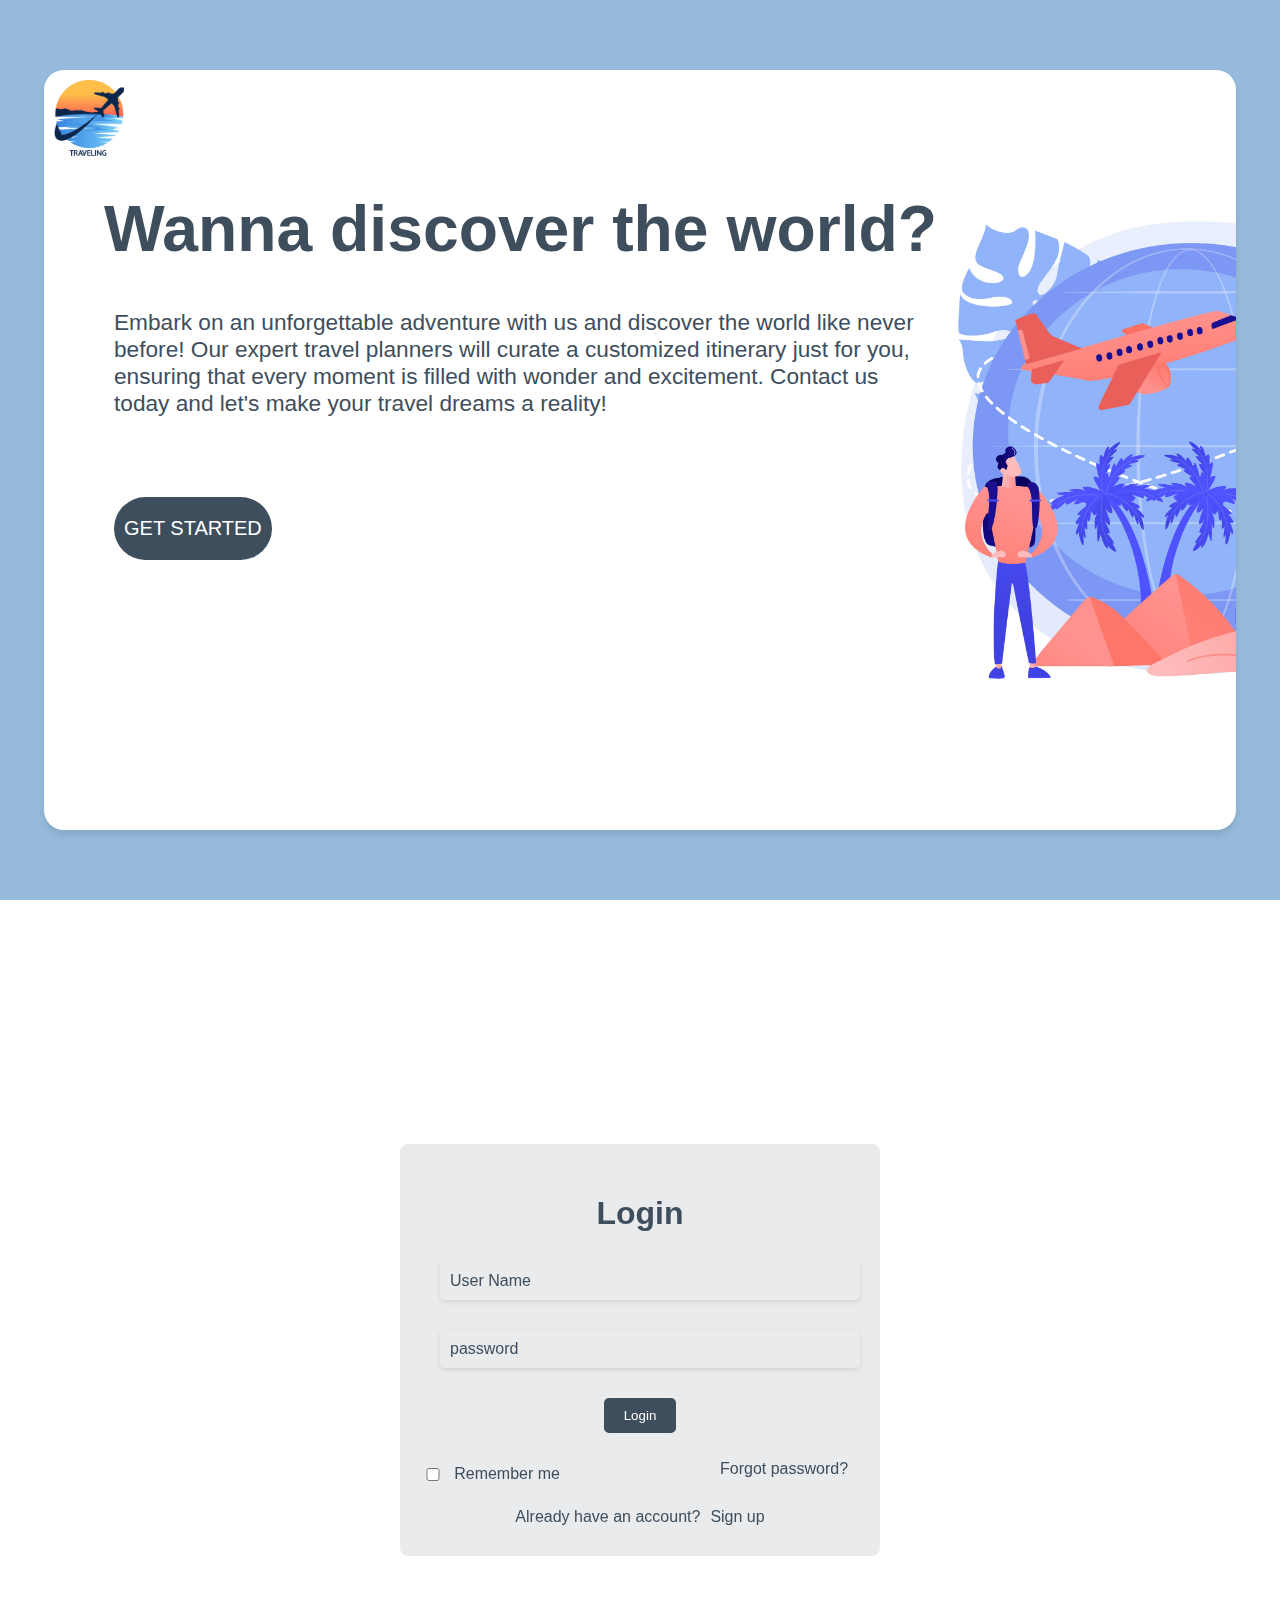
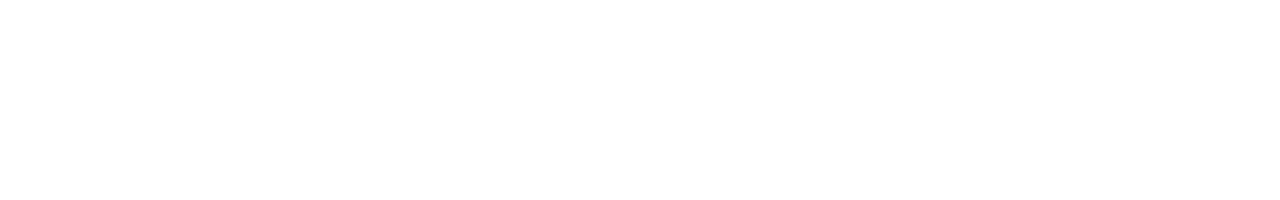
<file: index.html>
<!DOCTYPE html>
<html>
<head>
    <link rel="stylesheet" type="text/css" href="page1.css">
    
</head>
<body>
    <div class="container" style="min-height: 100vh;">
        <div class="container1" >
            <div class="back-rectangle">
                <div class="front-rectangle">
                    <img src="Images/page1/illustration-cover-01-01.jpg" alt="Background Image" class="background-image">
                    <div class="content">
                        <img src="Images/logo/travel-logo.png" alt="Logo" class="logo">
                        <header>
                            
                        </header>
                        <h1 class="text">Wanna discover the world?</h1>
                        <p class="description">Embark on an unforgettable adventure with us and discover the world like never before! Our expert travel planners will curate a customized itinerary just for you, ensuring that every moment is filled with wonder and excitement. Contact us today and let's make your travel dreams a reality!</p>
                        <button id="get-started-button" class="button"><a href="#login" class="start-button">GET STARTED</a></button>
                    </div>
                </div>
            </div>
        </div>

        <div id="login" style="min-height: 100vh;">

            <form action="page2.html">
                <h1 class="log">Login</h1>
                <div class="input">
                    <input type="text" placeholder="User Name" required><br>
                </div>
                <div class="input">
                    <input type="password" placeholder="password" required><br>
                </div>
                <button type="submit" class="log-in" >Login</button>
                <div class="remember">
                    <label><input id="check" type="checkbox" class="check" ></label>
                    <label for="check" class="remember1">Remember me</label>
                </div>
                <a href="#" class="forget" >Forgot password?</a>
                <div class="account">
                    Already have an account? <a href="">Sign up</a>
                </div>
            </form>
            
        </div>
    </div>
</body>
</html>
</file>
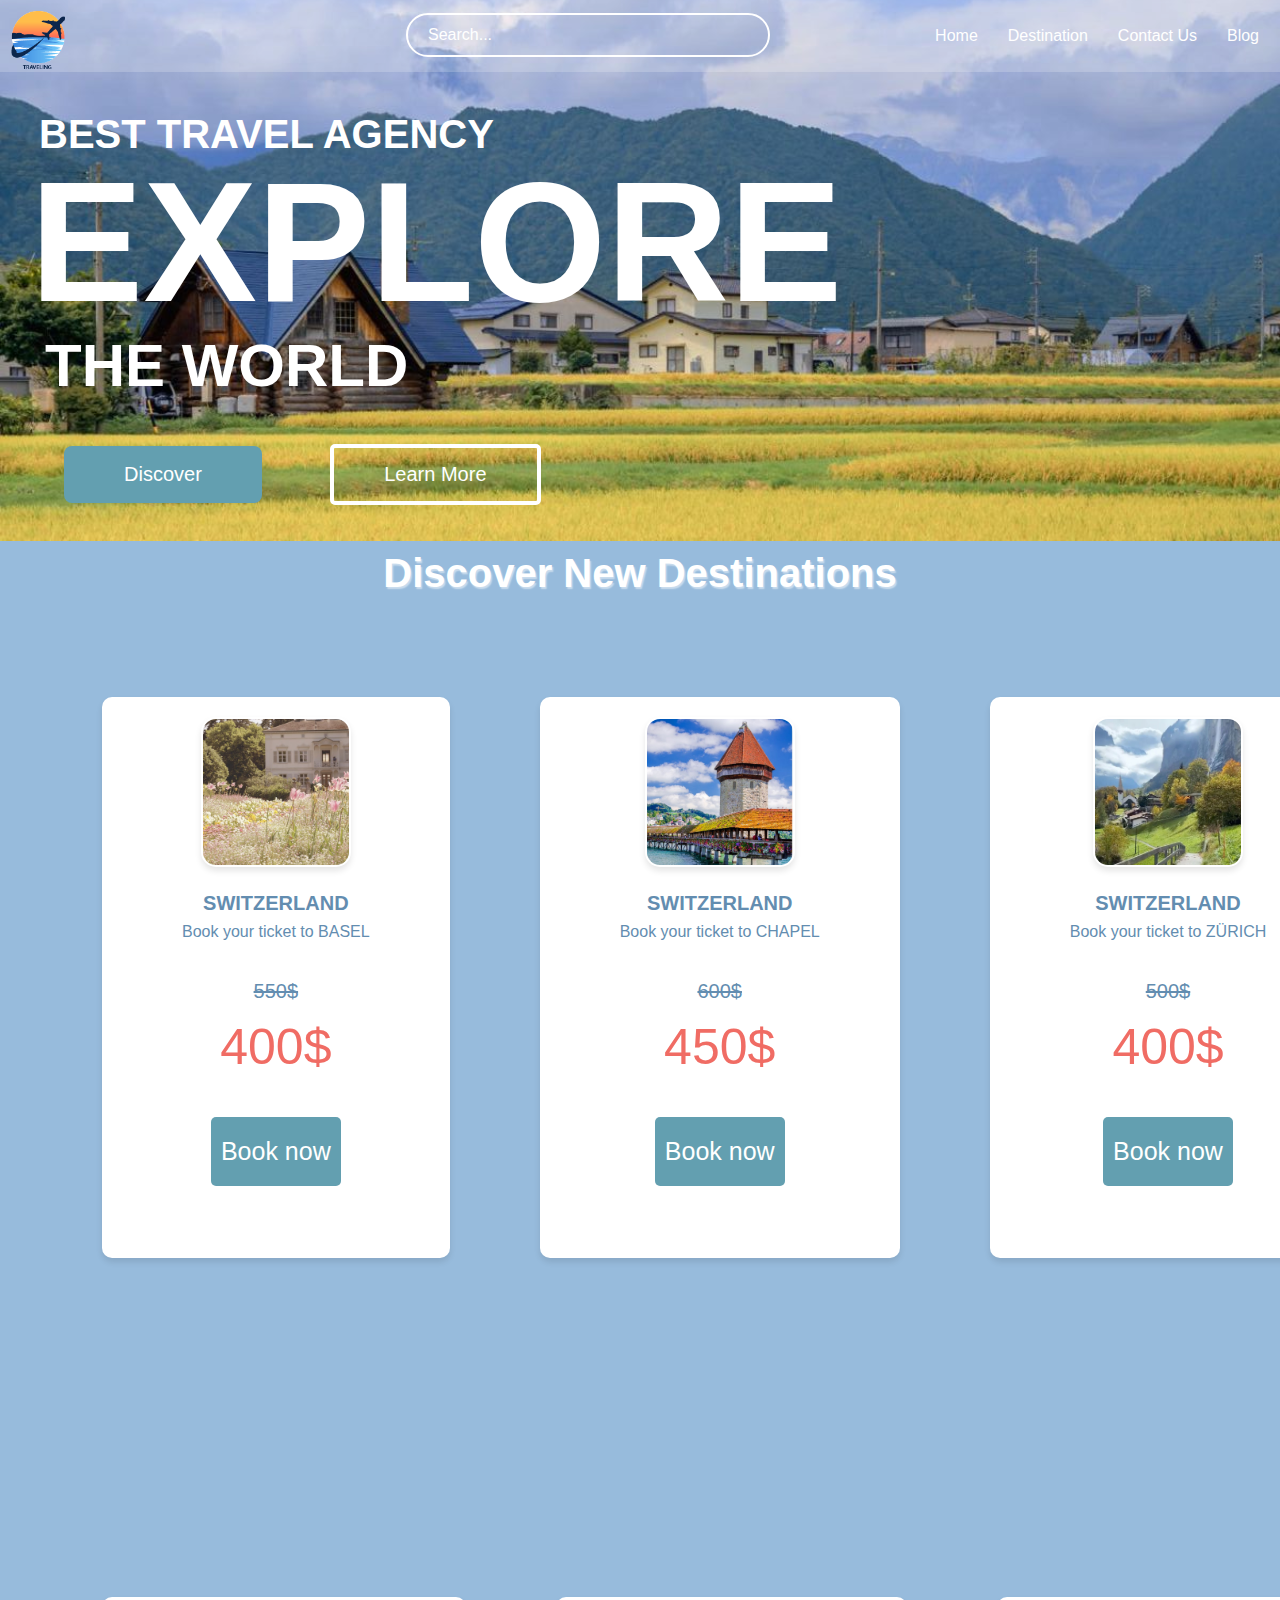
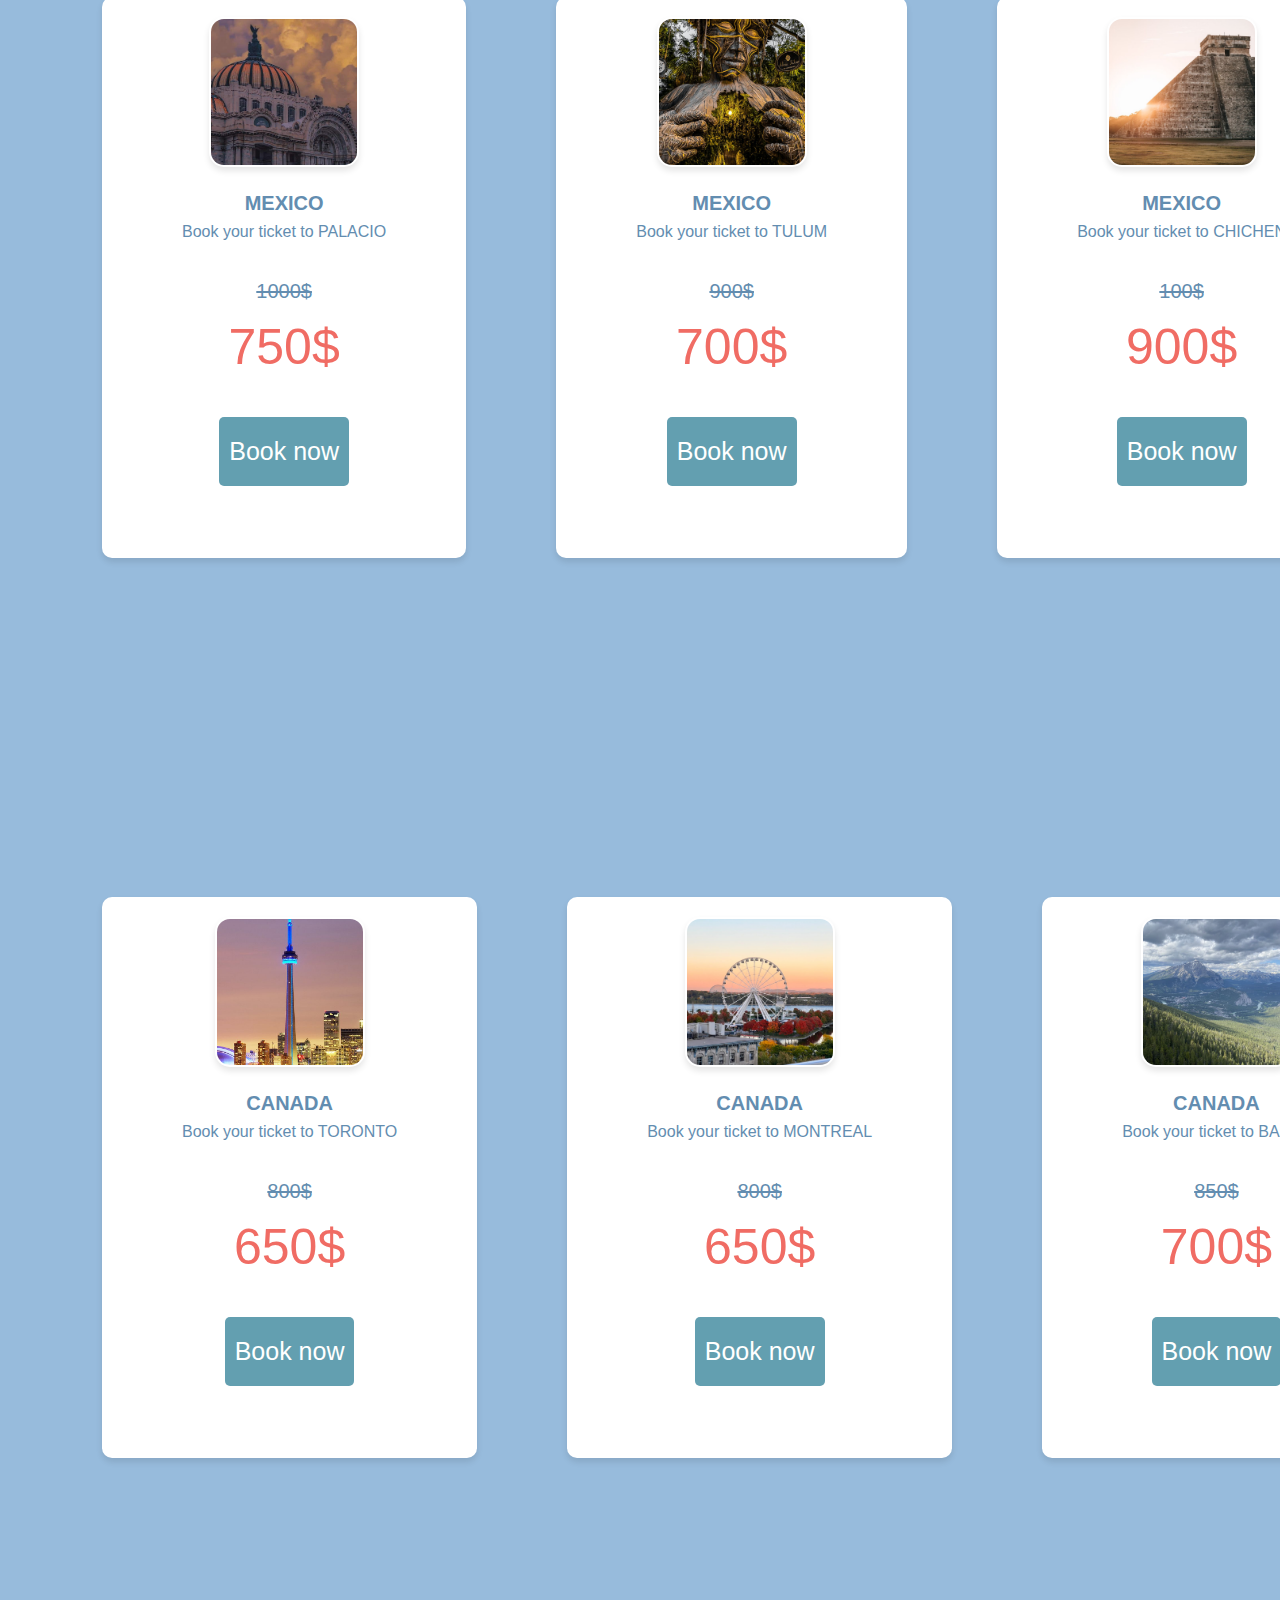
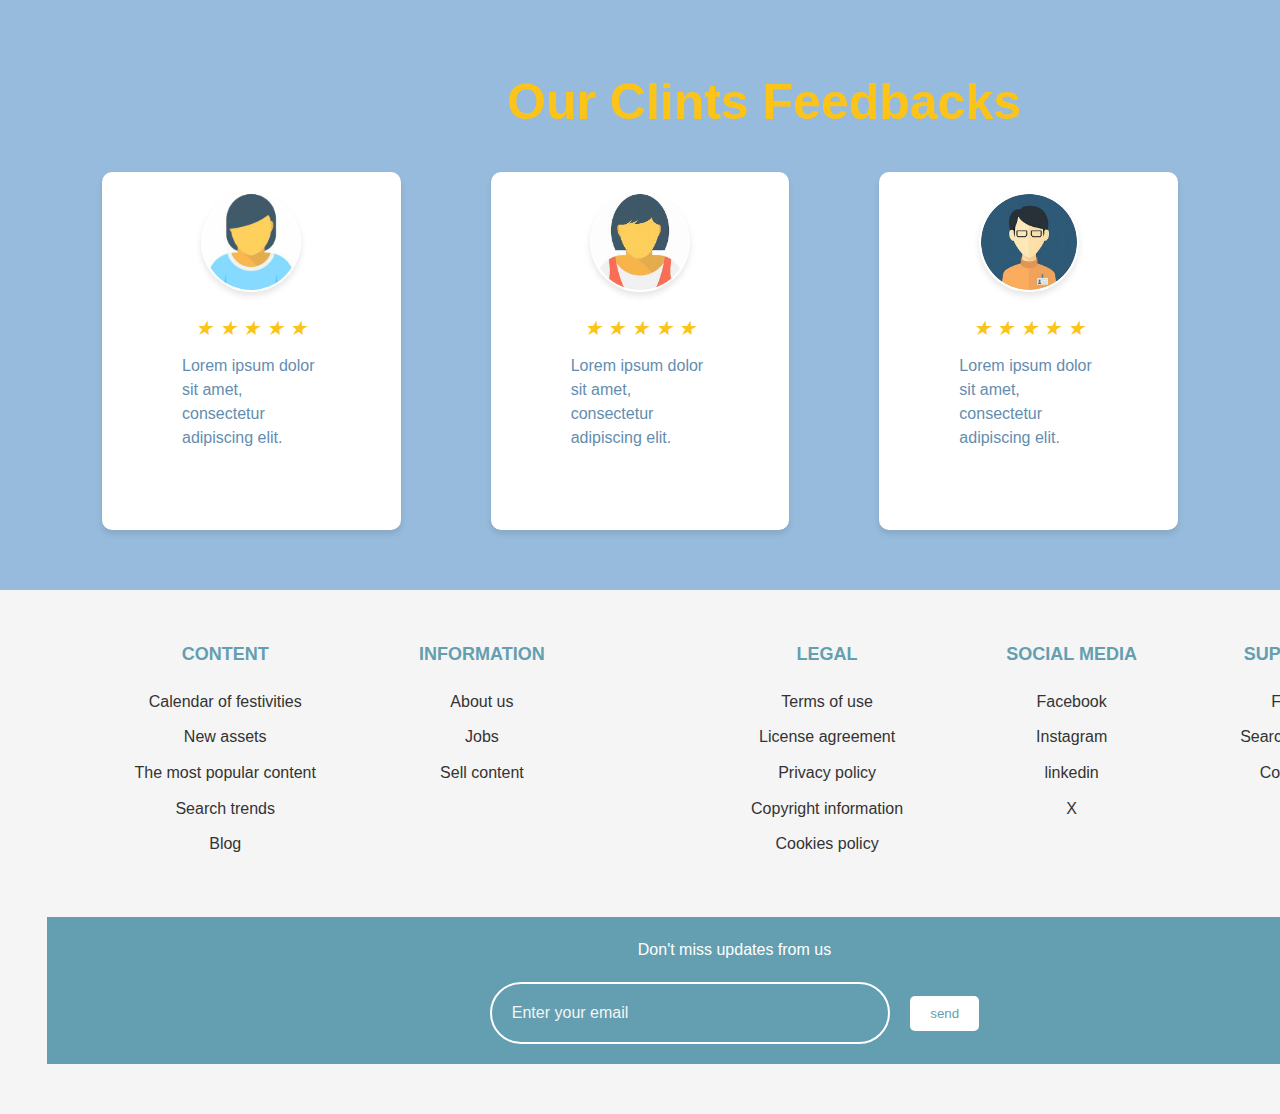
<file: page2.html>
<!DOCTYPE html>
<html>
<head>
 <link rel="stylesheet" type="text/css" href="page2.css">
 <title>Best Travel Agency</title>
</head>
<body> 
    <div class="page1" style="min-height: 100vh;">

        <header>
         <nav>
            <div class="logo">
                <img src="Images/logo/travel-logo.png" alt="Logo" width="200">
              </div>
          <ul>
           <li><a href="index.html">Home</a></li>
           <li><a href="">Destination</a></li>
           <li><a href="">Contact Us</a></li>
           <li><a href="">Blog</a></li>
          </ul>
          
          <div class="search-box">
           <input type="text" placeholder="Search...">
          </div>
         </nav>

         <div class="header-image">
          <img class="image" src="Images/page2/travel.jpg" alt="Travel Image">
          <h2 class="discover">Discover New Destinations</h2>
        </div>
        <div class="header-content" >
            <h3 class="best">BEST TRAVEL AGENCY</h3>
            <h1 class="explore">EXPLORE
            <h2 class="the">THE WORLD</h2>
        </div>
        
        <button class="discover-btn"><a href="page3.html" class="link-button">Discover</a></button>
        <button class="more">Learn More</button>

        </header>
        <main>
         <section class="page2" style="min-height: 100vh;">
          <div class="card-container">
            <div class="card">
                <img src="Images/page2/Basel.jpg" alt="First Week Travel Packages" class="icon-image">
                <p class="card-text1">switzerland</p>
                <p class="card-text">Book your ticket to BASEL</p>
                <del class="price">550$</del>
                <p class="new-price">400$</p>
                <button class="sub" type="submit">Book now</button>


            </div>
            <div class="card">
                <img src="Images/page2/Chapel Bridge and Water Tower.jpg" alt="Many Packages for Many Places" class="icon-image">
                <p class="card-text1">switzerland</p>
                <p class="card-text">Book your ticket to CHAPEL</p>
                <del class="price">600$</del>
                <p class="new-price">450$</p>
                <button class="sub" type="submit">Book now</button>

            </div>
            <div class="card">
                <img src="Images/page2/Zurich Switzerland Aesthetic Girl.jpg" class="icon-image">
                <p class="card-text1">switzerland</p>
                <p class="card-text">Book your ticket to ZÜRICH </p>
                <del class="price">500$</del>
                <p class="new-price">400$</p>
                <button class="sub" type="submit">Book now</button>

            </div>
        </div>
         </section>
         <section class="page3" style="min-height: 100vh;">
          <div class="card-container">
            <div class="card">
                <img src="Images/page2/Palacio.jpg" alt="First Week Travel Packages" class="icon-image">
                <p class="card-text1">MEXICO</p>
                <p class="card-text">Book your ticket to PALACIO</p>
                <del class="price">1000$</del>
                <p class="new-price">750$</p>
                <button class="sub" type="submit">Book now</button>

            </div>
            <div class="card">
                <img src="Images/page2/Tulum, Mexico_ A Ultimate Travel Guide.jpg" alt="Many Packages for Many Places" class="icon-image">
                <p class="card-text1">MEXICO</p>
                <p class="card-text">Book your ticket to TULUM</p>
                <del class="price">900$</del>
                <p class="new-price">700$</p>
                <button class="sub" type="submit">Book now</button>

            </div>
            <div class="card">
                <img src="Images/page2/Chichén Itzá_ Our Sunrise Tour to a World Wonder - Sommertage.jpg" class="icon-image">
                <p class="card-text1">MEXICO</p>
                <p class="card-text">Book your ticket to CHICHEN</p>
                <del class="price">100$</del>
                <p class="new-price">900$</p>
                <button class="sub" type="submit">Book now</button>

            </div>
        </div>
         </section>
         <section class="page4" style="min-height: 100vh;">
          <div class="card-container">
            <div class="card">
                <img src="Images/page2/CN Tower - Toronto.jpg" alt="First Week Travel Packages" class="icon-image">
                <p class="card-text1">CANADA</p>
                <p class="card-text">Book your ticket to TORONTO</p>
                <del class="price">800$</del>
                <p class="new-price">650$</p>
                <button class="sub" type="submit">Book now</button>

            </div>
            <div class="card">
                <img src="Images/page2/MONTREAL.jpg" alt="Many Packages for Many Places" class="icon-image">
                <p class="card-text1">CANADA</p>
                <p class="card-text">Book your ticket to MONTREAL</p>
                <del class="price">800$</del>
                <p class="new-price">650$</p>
                <button class="sub" type="submit">Book now</button>

            </div>
            <div class="card">
                <img src="Images/page2/banff.jpg" class="icon-image">
                <p class="card-text1">CANADA</p>
                <p class="card-text">Book your ticket to BANFF</p>
                <del class="price">850$</del>
                <p class="new-price">700$</p>
                <button class="sub" type="submit">Book now</button>

            </div>
        </div>
         </section>
<section>


    <h1 class="feed">Our Clints Feedbacks</h1>
         <div class="feedback-section">
            <div class="clint-cards">
              <img src="/Images/page2/icon1.jpg" alt="Client 1" class="client-photo">
              <div class="stars">
                <i class="fas fa-star">★</i>
                <i class="fas fa-star">★</i>
                <i class="fas fa-star">★</i>
                <i class="fas fa-star">★</i>
                <i class="fas fa-star">★</i>
              </div>
              <p class="feedback">Lorem ipsum dolor sit amet, consectetur adipiscing elit.</p>
            </div>
            <div class="clint-cards">
              <img src="/Images/page2/icon2.jpg" alt="Client 2" class="client-photo">
              <div class="stars">
                <i class="fas fa-star">★</i>
                <i class="fas fa-star">★</i>
                <i class="fas fa-star">★</i>
                <i class="fas fa-star">★</i>
                <i class="fas fa-star">★</i>
              </div>
              <p class="feedback">Lorem ipsum dolor sit amet, consectetur adipiscing elit.</p>
            </div>
            <div class="clint-cards">
              <img src="/Images/page2/icon3.jpg" alt="Client 3" class="client-photo">
              <div class="stars">
                <i class="fas fa-star">★</i>
                <i class="fas fa-star">★</i>
                <i class="fas fa-star">★</i>
                <i class="fas fa-star">★</i>
                <i class="fas fa-star">★</i>
              </div>
              <p class="feedback">Lorem ipsum dolor sit amet, consectetur adipiscing elit.</p>
            </div>
          </div>

</section>
         <div class="footer">
          <div class="footer-content">
              <div class="footer-section">
                  <h3>CONTENT</h3>
                  <ul>
                      <li><a href="">Calendar of festivities</a></li>
                      <li><a href="">New assets</a></li>
                      <li><a href="">The most popular content</a></li>
                      <li><a href="">Search trends</a></li>
                      <li><a href="">Blog</a></li>
                  </ul>
              </div>
              <div class="footer-section">
                  <h3>INFORMATION</h3>
                  <ul>
                      <li><a href="">About us</a></li>
                      <li><a href="">Jobs</a></li>
                      <li><a href="">Sell content</a></li>
                  </ul>
              </div>
              <div>
                
              </div>
              <div class="footer-section">
                  <h3>LEGAL</h3>
                  <ul>
                      <li><a href="">Terms of use</a></li>
                      <li><a href="">License agreement</a></li>
                      <li><a href="">Privacy policy</a></li>
                      <li><a href="">Copyright information</a></li>
                      <li><a href="">Cookies policy</a></li>
                  </ul>
              </div>
              <div class="footer-section">
                  <h3>SOCIAL MEDIA</h3>
                  <ul>
                      <li><a href="">Facebook</a></li>
                      <li><a href="">Instagram</a></li>
                      <li><a href="">linkedin</a></li>
                      <li><a href="">X</a></li>
                  </ul>
              </div>
              <div class="footer-section">
                  <h3>SUPPORT</h3>
                  <ul>
                      <li><a href="">FAQ</a></li>
                      <li><a href="">Search guide</a></li>
                      <li><a href="">Contact</a></li>
                  </ul>
              </div>
          </div>
          <div class="footer-bottom">
              <p>Don't miss updates from us</p>
              <form>
                  <input class="email" type="email" placeholder="Enter your email">
                  <button class="sub1" type="submit">send</button>
              </form>
          </div>
      </div>
        </main>
    </div>
</body>
</html>
</file>
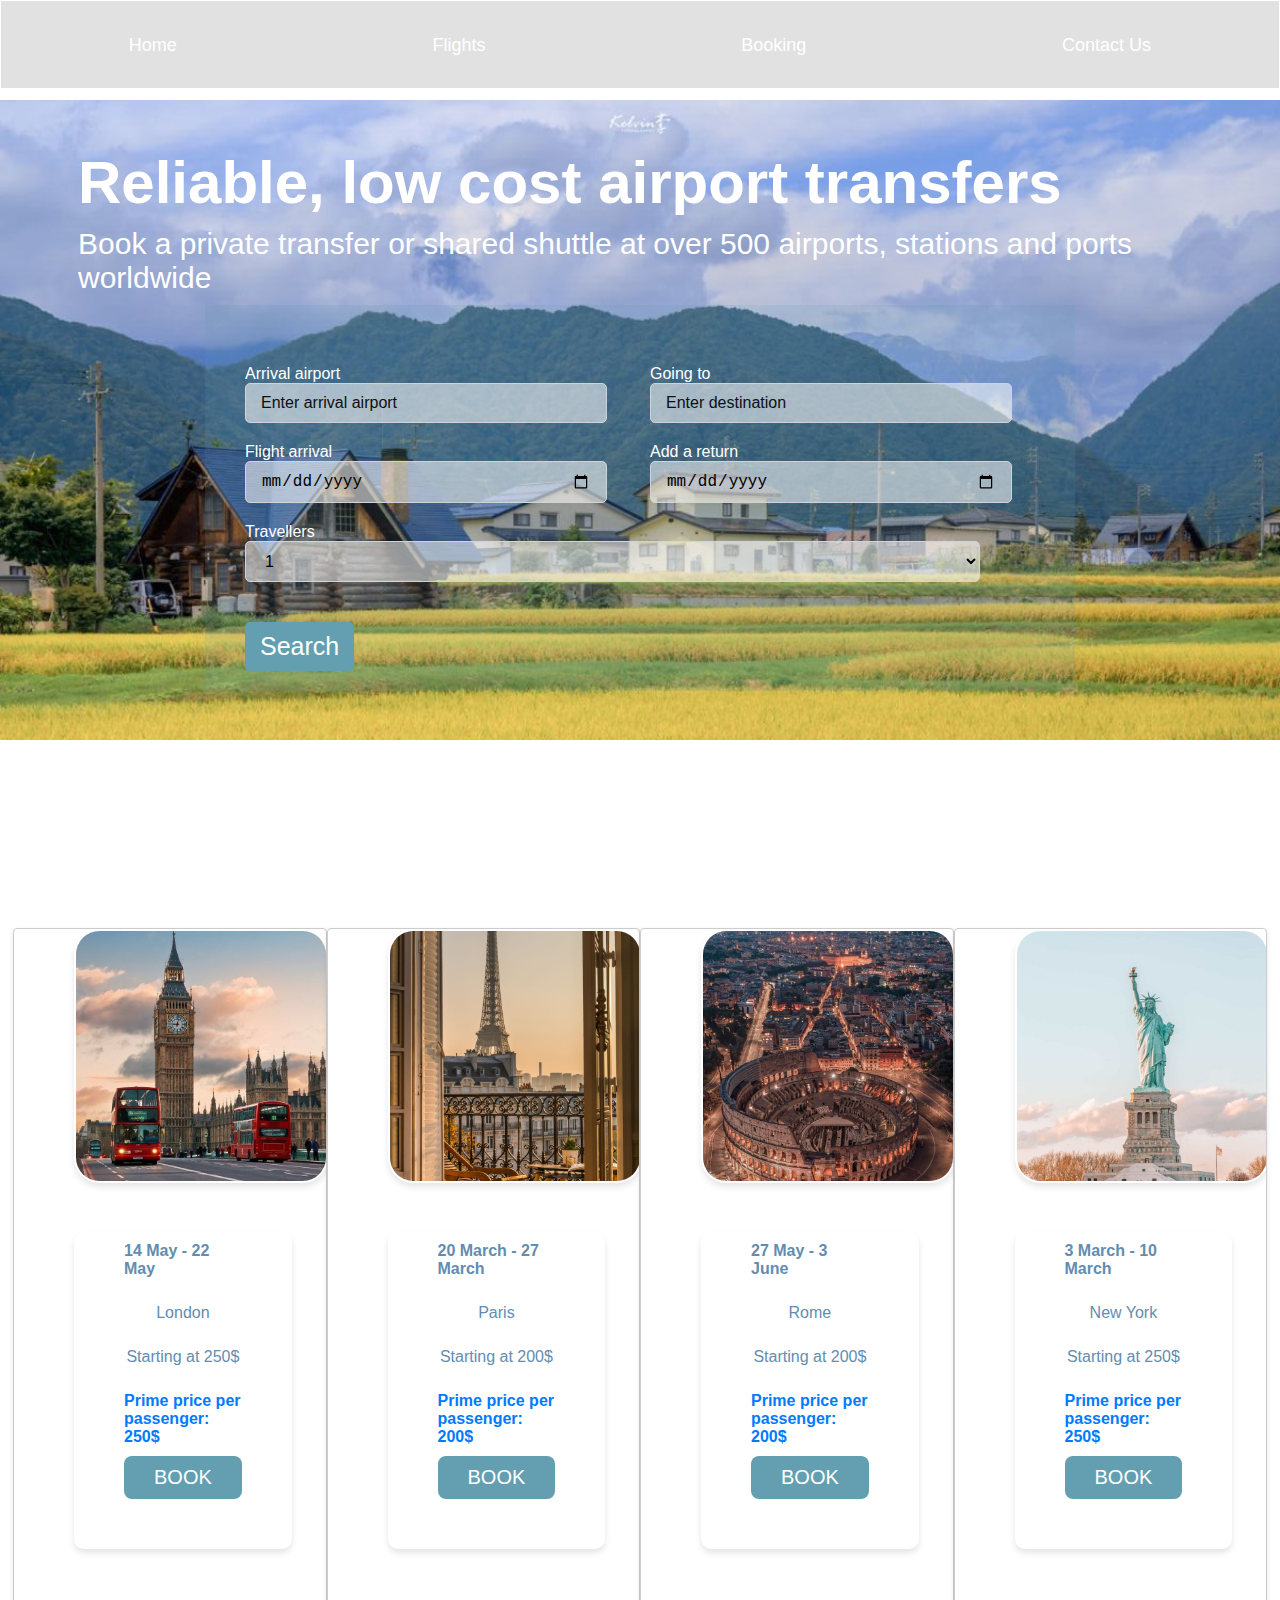
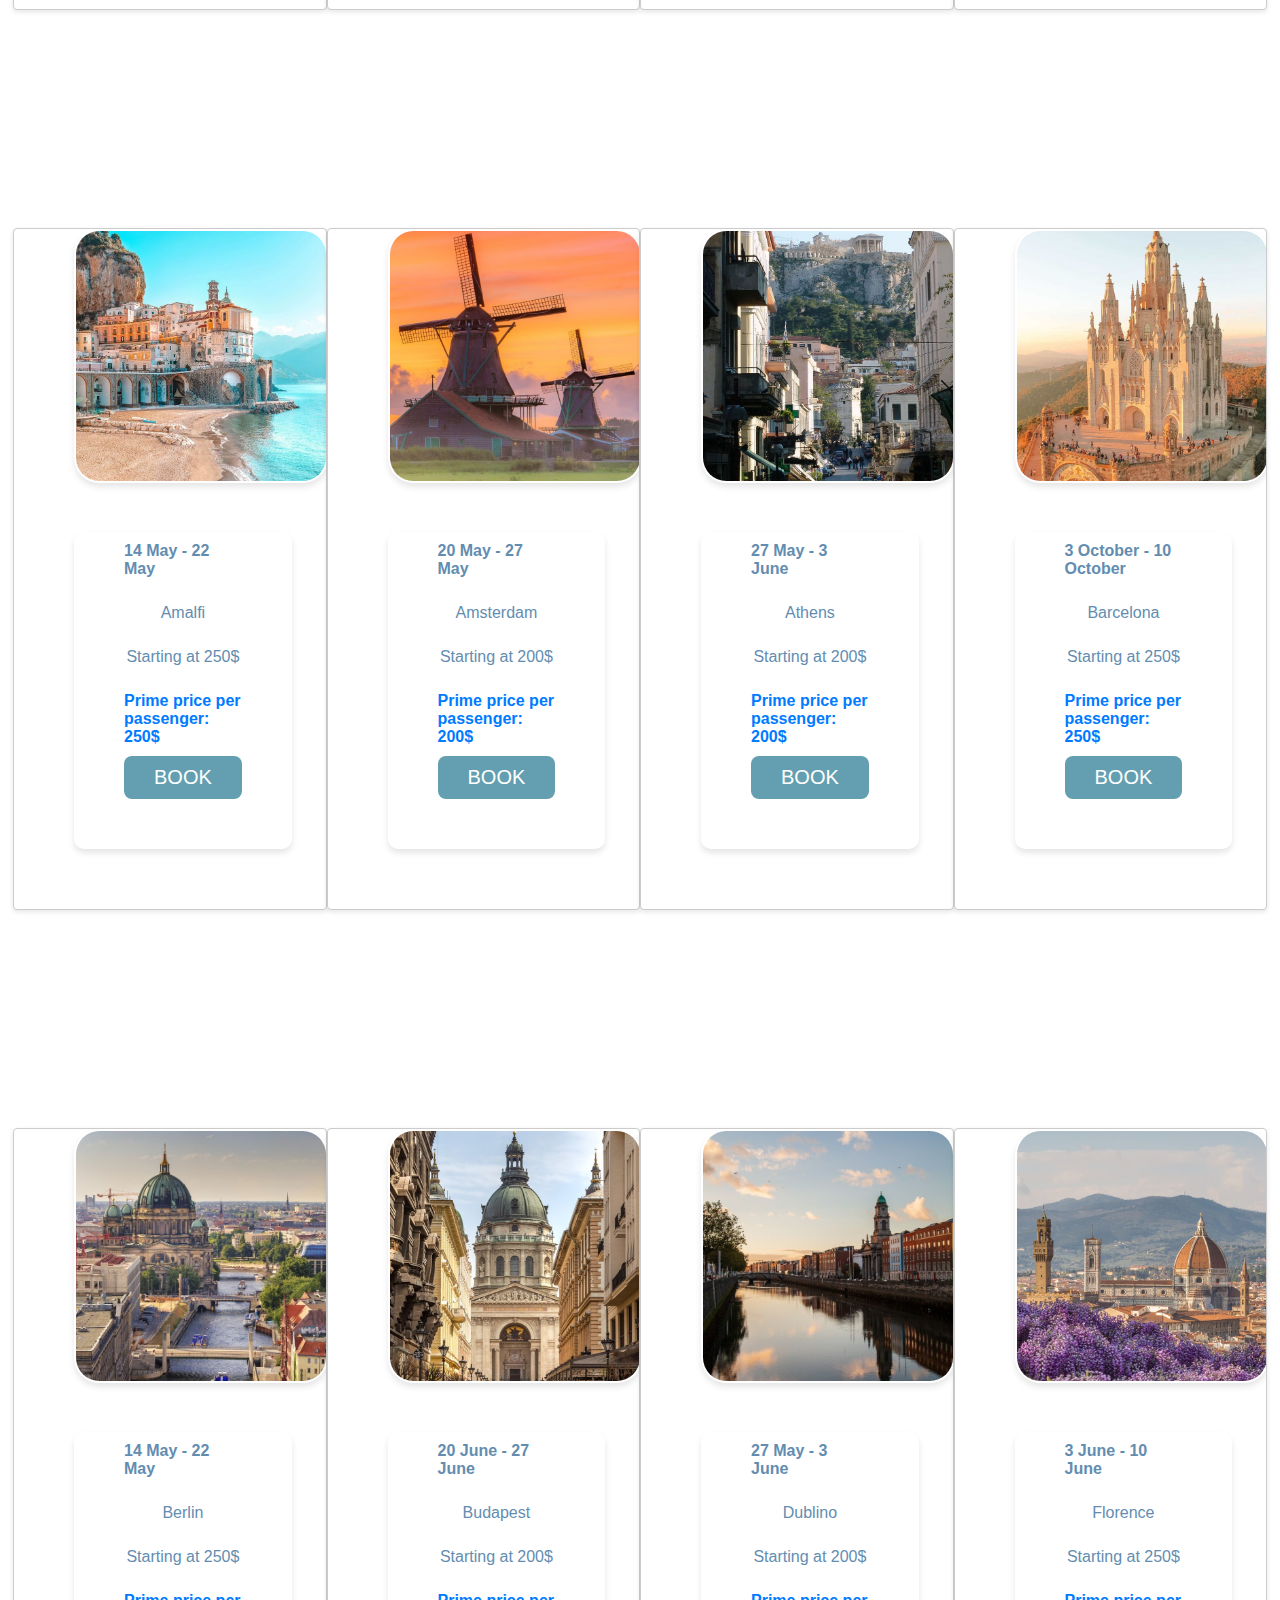
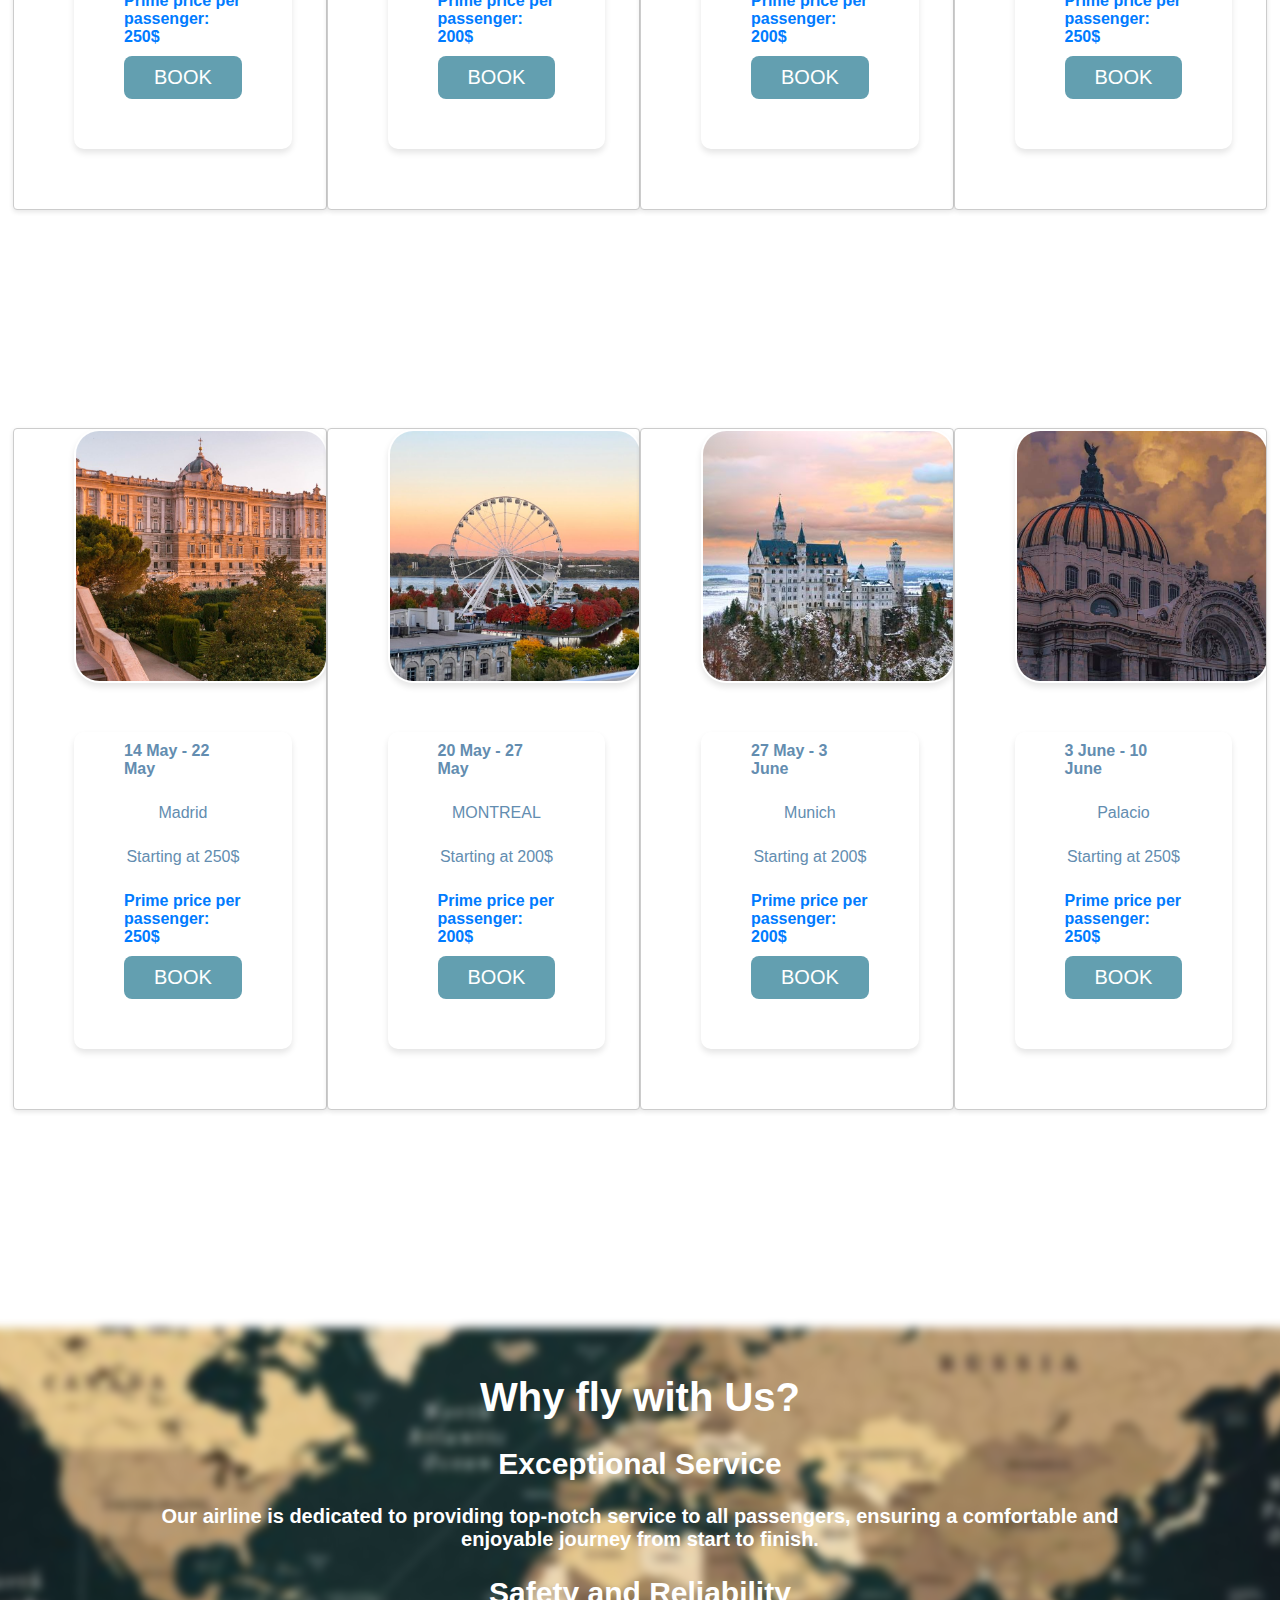
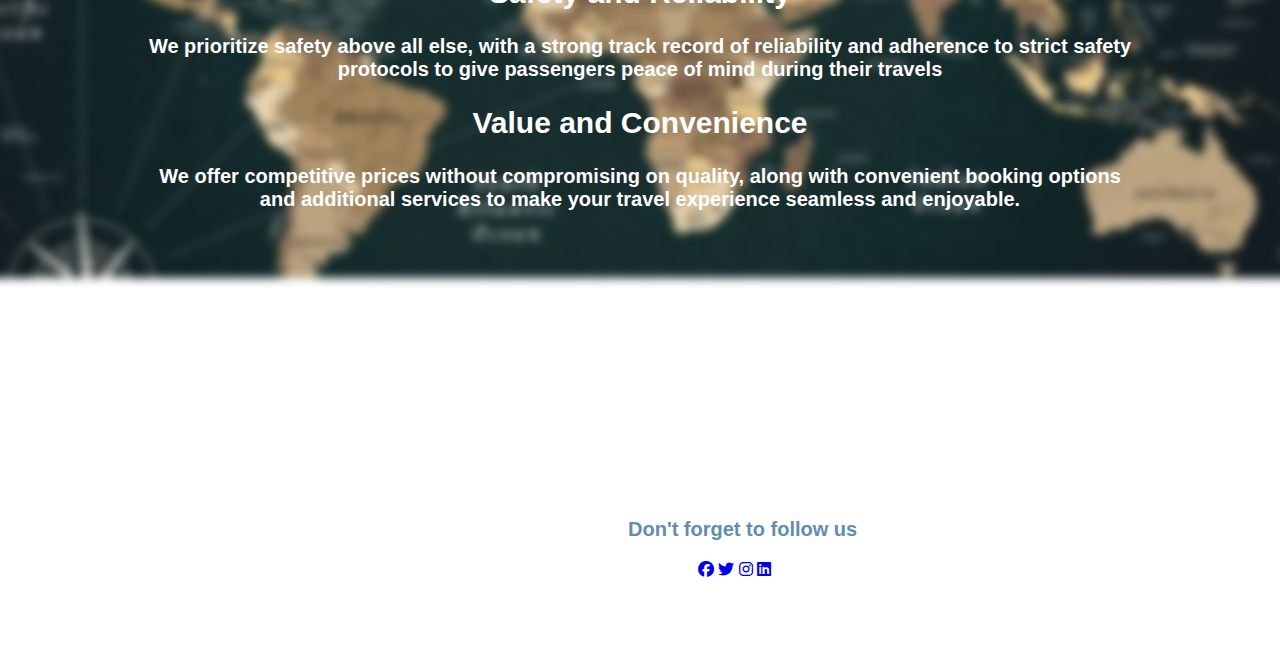
<file: page3.html>
<!DOCTYPE html>
<html lang="en">
<head>
    <meta charset="UTF-8">
    <meta name="viewport" content="width=device-width, initial-scale=1.0">
    <title>Reliable, low cost airport transfers</title>
    <link rel="stylesheet" href="page3.css">
    <link rel="stylesheet" href="https://cdnjs.cloudflare.com/ajax/libs/font-awesome/6.1.0/css/all.min.css">
</head>
<body>
    <div class="pag1" style="min-height: 100vh;">
    <header>
      <nav>
        <ul>
          <li><a href="page2.html">Home</a></li>
          <li><a href="">Flights</a></li>
          <li><a href="">Booking</a></li>
          <li><a href="">Contact Us</a></li>
        </ul>
      </nav>
        <div class="header-image">
            <img class="image" src="Images/page3/travel.jpg" alt="Travel">
        </div>
        <img src="Images/logo/travel-logo.png" alt="Company logo" class="logo">
    </header>
    <div class="text">

        <h1>Reliable, low cost airport transfers</h1>
        <p class="book">Book a private transfer or shared shuttle at over 500 airports, stations and ports worldwide</p>
        
    </div>
    <div class="container">
        <form>
            <div class="row">
                <div class="col">
                    <label for="airport">Arrival airport</label>
                    <input type="text" class="form-control" id="airport" placeholder="Enter arrival airport">
                </div>
                <div class="col">
                    <label for="goingTo">Going to</label>
                    <input type="text" class="form-control" id="goingTo" placeholder="Enter destination">
                </div>
            </div>
            <div class="row">
                <div class="col">
                    <label for="Flight">Flight arrival</label>
                    <input type="date" class="form-control" id="Flight">
                </div>
                <div class="col">
                    <label for="return">Add a return</label>
                    <input type="date" class="form-control" id="return">
                </div>
            </div>
            <div class="row">
                <div class="col">
                    <label for="travellers">Travellers</label>
                    <select class="form-control" id="travellers">
                        <option value="1">1</option>
                        <option value="2">2</option>
                        <option value="3">3</option>
                        <option value="4">4</option>
                        <option value="5">5</option>
                    </select>
              </div>
            </div>
            <button type="submit" class="btn1">Search</button>
        </form>
    </div>
    </div>

    <div class="pag2" style="min-height: 100vh;">
        <div class="card-container">
            <div class="card">
              <img src="Images/page3/London.jpg" alt="London" class="card-image">
              <div class="card-content">
                <h3>14 May - 22 May</h3>
                <p>London</p>
                <p>Starting at 250$</p>
                <p class="price">Prime price per passenger: 250$</p>
                <button class="BOOK">BOOK</button>
              </div>
            </div>
            <div class="card">
              <img src="Images/page3/Paris.jpg" alt="Paris" class="card-image">
              <div class="card-content">
                <h3>20 March - 27 March</h3>
                <p>Paris</p>
                <p>Starting at 200$</p>
                <p class="price">Prime price per passenger: 200$</p>
                <button class="BOOK">BOOK</button>
              </div>
            </div>
            <div class="card">
              <img src="Images/page3/Rome.jpg" alt="Rome" class="card-image">
              <div class="card-content">
                <h3>27 May - 3 June</h3>
                <p>Rome</p>
                <p>Starting at 200$</p>
                <p class="price">Prime price per passenger: 200$</p>
                <button class="BOOK">BOOK</button>
              </div>
            </div>
            <div class="card">
              <img src="Images/page3/New York.jpg" alt="New York" class="card-image">
              <div class="card-content">
                <h3>3 March - 10 March</h3>
                <p>New York</p>
                <p>Starting at 250$</p>
                <p class="price">Prime price per passenger: 250$</p>
                <button class="BOOK">BOOK</button>
              </div>
            </div>
          </div>
    </div>
    <div class="pag3" style="min-height: 100vh;">
        <div class="card-container">
            <div class="card">
              <img src="Images/page3/Amalfi.jpg" alt="Amalfi" class="card-image">
              <div class="card-content">
                <h3>14 May - 22 May</h3>
                <p>Amalfi</p>
                <p>Starting at 250$</p>
                <p class="price">Prime price per passenger: 250$</p>
                <button class="BOOK">BOOK</button>
              </div>
            </div>
            <div class="card">
              <img src="Images/page3/Amsterdam.jpg" alt="Amsterdam" class="card-image">
              <div class="card-content">
                <h3>20 May - 27 May</h3>
                <p>Amsterdam</p>
                <p>Starting at 200$</p>
                <p class="price">Prime price per passenger: 200$</p>
                <button class="BOOK">BOOK</button>
              </div>
            </div>
            <div class="card">
              <img src="Images/page3/Athens.jpg" alt="Athens" class="card-image">
              <div class="card-content">
                <h3>27 May - 3 June</h3>
                <p>Athens</p>
                <p>Starting at 200$</p>
                <p class="price">Prime price per passenger: 200$</p>
                <button class="BOOK">BOOK</button>
              </div>
            </div>
            <div class="card">
              <img src="Images/page3/Barcelona.jpg" alt="Barcelona" class="card-image">
              <div class="card-content">
                <h3>3 October - 10 October</h3>
                <p>Barcelona</p>
                <p>Starting at 250$</p>
                <p class="price">Prime price per passenger: 250$</p>
                <button class="BOOK">BOOK</button>
              </div>
            </div>
          </div>
    </div>
    <div class="pag4" style="min-height: 100vh;">
        <div class="card-container">
            <div class="card">
              <img src="Images/page3/Berlin.jpg" alt="Berlin" class="card-image">
              <div class="card-content">
                <h3>14 May - 22 May</h3>
                <p>Berlin</p>
                <p>Starting at 250$</p>
                <p class="price">Prime price per passenger: 250$</p>
                <button class="BOOK">BOOK</button>
              </div>
            </div>
            <div class="card">
              <img src="Images/page3/Budapest.jpg" alt="Budapest" class="card-image">
              <div class="card-content">
                <h3>20 June - 27 June</h3>
                <p>Budapest</p>
                <p>Starting at 200$</p>
                <p class="price">Prime price per passenger: 200$</p>
                <button class="BOOK">BOOK</button>
              </div>
            </div>
            <div class="card">
              <img src="Images/page3/Dublino.jpg" alt="Dublino" class="card-image">
              <div class="card-content">
                <h3>27 May - 3 June</h3>
                <p>Dublino</p>
                <p>Starting at 200$</p>
                <p class="price">Prime price per passenger: 200$</p>
                <button class="BOOK">BOOK</button>
              </div>
            </div>
            <div class="card">
              <img src="Images/page3/Florence.jpg" alt="Florence" class="card-image">
              <div class="card-content">
                <h3>3 June - 10 June</h3>
                <p>Florence</p>
                <p>Starting at 250$</p>
                <p class="price">Prime price per passenger: 250$</p>
                <button class="BOOK">BOOK</button>
              </div>
            </div>
          </div>
    </div>
    <div class="pag5" style="min-height: 100vh;">
        <div class="card-container">
            <div class="card">
              <img src="Images/page3/Madrid.jpg" alt="Madrid" class="card-image">
              <div class="card-content">
                <h3>14 May - 22 May</h3>
                <p>Madrid</p>
                <p>Starting at 250$</p>
                <p class="price">Prime price per passenger: 250$</p>
                <button class="BOOK">BOOK</button>
              </div>
            </div>
            <div class="card">
              <img src="Images/page3/MONTREAL.jpg" alt="MONTREAL" class="card-image">
              <div class="card-content">
                <h3>20 May - 27 May</h3>
                <p>MONTREAL</p>
                <p>Starting at 200$</p>
                <p class="price">Prime price per passenger: 200$</p>
                <button class="BOOK">BOOK</button>
              </div>
            </div>
            <div class="card">
              <img src="Images/page3/Munich.jpg" alt="Munich" class="card-image">
              <div class="card-content">
                <h3>27 May - 3 June</h3>
                <p>Munich</p>
                <p>Starting at 200$</p>
                <p class="price">Prime price per passenger: 200$</p>
                <button class="BOOK">BOOK</button>
              </div>
            </div>
            <div class="card">
              <img src="Images/page3/Palacio.jpg" alt="Palacio" class="card-image">
              <div class="card-content">
                <h3>3 June - 10 June</h3>
                <p>Palacio</p>
                <p>Starting at 250$</p>
                <p class="price">Prime price per passenger: 250$</p>
                <button class="BOOK">BOOK</button>
              </div>
            </div>
          </div>
    </div>

    <div class="container2" style="min-height: 100vh;">
      <h1>Why fly with Us?</h1>
      <h2>Exceptional Service</h2>
      <p>Our airline is dedicated to providing top-notch service to all passengers, ensuring a comfortable and enjoyable journey from start to finish.</p>
      <h2>Safety and Reliability</h2>
      <p>We prioritize safety above all else, with a strong track record of reliability and adherence to strict safety protocols to give passengers peace of mind during their travels</p>
      <h2>Value and Convenience</h2>
      <p>We offer competitive prices without compromising on quality, along with convenient booking options and additional services to make your travel experience seamless and enjoyable.</p>
    </div>

    

    <footer>
        <p class="follow">Don't forget to follow us</p>
        <div class="icon-container">
          <a href="#" target="_blank"><i class="fab fa-facebook"></i></a>
          <a href="#" target="_blank"><i class="fab fa-twitter"></i></a>
          <a href="#" target="_blank"><i class="fab fa-instagram"></i></a>
          <a href="#" target="_blank"><i class="fab fa-linkedin"></i></a>
        </div>
      </footer>
</body>
</html>
</file>
<file: page1.css>
body {
    margin: 0;
    padding: 0;
    font-family: Arial, sans-serif;
}

.container {
    position: relative;
    width: 100%;
    height: 100%;
}

.back-rectangle {
    position: absolute;
    top: 0;
    left: 0;
    width: 100%;
    height: 100%;
    background-color: #97bbdc; 
}

.front-rectangle {
    position: absolute;
    top: 50%;
    left: 50%;
    transform: translate(-50%,-50%);
    width: 90%;
    height: 80%;
    border-radius: 20px;
    padding: 20px;
    display: flex;
    flex-direction: column;
    align-items:first baseline;
    box-shadow: 0 5px 7px rgba(0, 0, 0, 0.1);
    overflow: hidden;
}

.background-image {
    position: absolute;
    top: 0;
    left: 0;
    width: 100%;
    height: 100%;
    object-fit: cover;
    z-index: -1;
}

.content {
    position: relative;
    padding: 20px;
}

.text {
    margin-top: 30px;
    margin-left: 20px;
    text-align: center;
    color: #3e4e5c; 
    font-size:1.7cm;
}

.description {
    margin-top: 10px;
    text-align: left;
    margin-left: 30px;
    margin-bottom: 30px;
    max-width: 800px;
    color: #3e4e5c;
    font-size: .6cm;
}

.button {
    background: #3e4e5c;
    border: none;
    color: white;
    padding: 20px 10px;
    text-decoration: none;
    text-align: center;
    font-size: 20px;
    margin-top: 50px;
    margin-left: 30px;
    border-radius:50px;
    cursor: pointer;
    
}

.button:hover {
    background-color: #638db0;
    color: #fff;
}


.start-button {
    text-decoration: none;
    color: #fff;
  }

.logo{
    width: 70px;
    margin-top: -30px;
    margin-left: -30px;
}

#login {
    position: absolute;
    top: 100%;
    left: 0;
    width: 100%;
    padding: 20px;
    box-sizing: border-box;
    display: flex;
    align-items: center;
    justify-content: center;
}

#login form {
    width: 100%;
    max-width: 400px;
    margin: 0 auto;
    text-align: center;
}

.input {
    margin-bottom: 10px;
}

.input input {
    width: 100%;
    padding: 10px;
    border: none;
    border-radius: 5px;
    box-shadow: 0 2px 5px rgba(0, 0, 0, 0.1);
}

.log-in {
    background-color: #3e4e5c;
    color: #fff;
    padding: 10px 20px;
    border: none;
    border-radius: 5px;
    cursor: pointer;
}

.log-in:hover {
    background-color: #638db0;
    color: #fff;
   }

.remember {
    margin-top: 20px;
    margin-right: -0px;
    display: flex;
    align-items: center;
    justify-content: center;
}

.remember label {
    margin-left: -90px;
}

.forget {
    margin-top: 20px;
    margin-right: -90px;
    display: block;
    text-decoration: none;
    color: #3e4e5c;
}

.account {
    margin-top: 20px;
    display: flex;
    align-items: center;
    justify-content: center;
}

.account a {
    color: #3e4e5c;
    text-decoration: none;
    margin-left: 10px;
}


.log{
    text-align: center;
}

form{
    text-align: center;
    align-items: center;
    width: 15cm;
    background: #3e4e5c1d;
    border: 2px solid rgba(255, 255, 255, 2);
    backdrop-filter: blur(20px);
    color: #3e4e5c;
    border-radius: 10px;
    padding: 30px 40px;
    margin-top: 300px;
    margin-bottom: 200px;
}
form .input{
    position: relative;
    width: 100%;
    height: 50%;
    margin: 30px 0;
}
div input{
    width: 100%;
    height: 100%;
    background: transparent;
    border: non ;
    outline: non;
    border: 2px solid #3e4e5c ;
    border-radius: 40px;
    font-size: 16px;
    color: #3e4e5c;
    padding: 20px 45px 20px 20px;
}

.input ::placeholder{
    color: #3e4e5c;
}

.remember {
    display: flex;
    justify-content: space-between;
    align-items: center;
    margin-left: 0px;
    
}
.remember1 {
    display: flex;
    justify-content: space-between;
    align-items: center;
    margin-right: 280px;
    margin-top: 10px;
}

.check{
    margin-left: 50px;
    margin-top: 15px;
    cursor: pointer;
}

.forget {
    display: flex;
    justify-content: space-between;
    align-items: center;
    margin-bottom: 10px;
    margin-left: 280px;
    margin-top: -25px;

}



.account {
    text-align: center;
    margin-top: 30px;
}


.middle{
    color: #638db0;
    margin-top: -400px;
    font-weight: bold;
    font-size: 50px;
}
</file>
<file: page2.css>
* {
    box-sizing: border-box;
    margin: 0;
    padding: 0;
   }
   
   body {
    font-family: Arial, sans-serif;
    line-height: 1.6;
    background-color: #97bbdc;
   }

   
   header {
    position: relative;
   }
   
   nav {
    display: flex;
    justify-content: space-between;
    align-items: center;
    padding: 1px;
    background-color: rgba(255, 255, 255, 0.2);
   }
   
   nav ul {
    display: flex;
    list-style: none;
    
   }
   
   nav ul li {
    margin-right: 20px;
    
   }
   
   nav a {
    color: #fff;
    text-decoration: none;
    margin-left: 10px;

   }
   
   
  .right-nav {
    display: flex;
    align-items: center;

   } 

   nav a:hover {
    color: #638db0;
    text-decoration: underline;
   }

  
  .header-content {
    padding: 30px;
    z-index: 1;
    color: #fff;
   }
   
  .explore {
    display: flex;
    font-size: 170px;
    font-weight: bold;
   }
   
   .the {
     font-size: 60px;
     font-weight: bold;
     margin-left: 15px;
     margin-top: -60px;

    }

  .best {
    font-size: 40px;
    margin-bottom: -60px;
    padding-left: 9px; 
   }
  
   .discover-btn {
    transition: transform 0.3s ease-in-out;
  }
  
  .discover-btn:hover {
    transform: scale(1.1);
  }

  .more {
  transition: transform 0.3s ease-in-out; 
  background-color: transparent;
  color: #fff;
  padding: 15px 50px;
  margin-left:5%;
  border: 4px solid #fff;
  border-radius: 5px;
  font-size: 20px;
  transition: border-color 0.3s ease;
  cursor: pointer;
  }
  
  .more:hover {
    transform: scale(1.1);
    color: #fff;
  }

  .discover-btn {
    background-color: #639fb0;
    color: white;
    padding: 17px 60px;
    margin-left:5%;
    text-decoration: none;
    border-radius: 8px;
    font-size: 20px;
    border: none;
    text-align: center;
    cursor: pointer;
    text-decoration: none;
   }

   .discover-btn:hover {
    background-color:  #638db0;
    color: #fff;
   }

   .link-button {
    text-decoration: none;
    color: #fff;
    border: none;
    cursor: pointer;
    display: block;
    width: 100%;
    height: 100%;
  }
  

   input{
    width: 100%;
    height: 100%;
    background: transparent;
    border: non ;
    outline: non;
    border: 2px solid rgba(255, 255, 255, 2) ;
    border-radius: 40px;
    font-size: 16px;
    color: #fff;
    padding: 20px 45px 20px 20px;
   }
   
  .search-box {
    position: absolute;
    padding: 8px 15px;
    right: 500px;
    top: 10px;
    width: 30%;
    height: 10%;
    display: flex;
    justify-content: center;
    align-items: center;
    padding: 10px;
   }
    
  .search-box ::placeholder {
    color: #fff;
  }

   
  .header-image {
    position: absolute;
    top: 0;
    left: 0;
    width: 100%;
    height: 100%;
    display: flex;
    flex-direction: column;
    justify-content: center;
    align-items: center;
    z-index: -1;
   }
   
  .header-image img {
    width: 100%;
    height: auto;
   }
   
  .header-image h2 {
    font-size: 40px;
    color: #fff;
    text-shadow: 1.5px 1.5px 1.5px rgba(255, 255, 255, 0.5);
   }
   
   main {
    padding: 57px;
    color: #fff;
   }
   
   main h2 {
    padding-top: 30px;
    font-size: 50px;
    margin-bottom: 20px;
   }
   
  
   .card-container {
    display: flex;
    justify-content: space-around;
    width: 10cm;
    height: 20cm;
    color: #638db0;
    padding-top: 90px;
    }
    .card {
    background-color: white;
    border-radius: 10px;
    box-shadow: 0 4px 6px rgba(0, 0, 0, 0.1);
    padding: 80px;
    padding-top: 20px;
    margin: 45px;
    flex-basis: calc(33.33% - 20px);
    margin-bottom: 60px;
    display: flex;
    width: fit-content;
    flex-direction: column;
    align-items: center;
    color: #638db0;
    transition: transform 0.3s ease-in-out;

}

.card:hover {
  transform: scale(1.05);
}

.card img {
    width: 150px;
    height: 150px;
    object-fit: cover;
    border-radius: 10%;
    box-shadow: 0 4px 6px rgba(0, 0, 0, 0.1);
    padding: 2px;
    margin-bottom: 20px;
}
.icon-image {
    margin-bottom: 20px;
}
.card h2 {
    margin-top: 0;
    color: #639fb0;
}
.card h3 {
    color: #f06c64;
    margin-top: 20px;
    margin-bottom: 10px;
}
.card-text {
    white-space: nowrap;
}

.card-text1 {
  white-space: nowrap;
  font-weight: bold;
  font-size: 20px;
  text-transform: uppercase;
}

.container {
    display: flex;
    justify-content: space-between;
    align-items: center;
    background-color: #f1f1f1;
    padding: 10px;
    border-radius: 5px;
}

.title {
    font-size: 20px;
    font-weight: bold;
}

.flight-info {
    display: flex;
    align-items: center;
}

.flight-info p {
    margin: 0 10px;
}

button {
    background-color: #4CAF50;
    color: white;
    padding: 5px 10px;
    border: none;
    border-radius: 5px;
    cursor: pointer;
}

.footer {
  background-color: #f5f5f5;
  padding: 50px;
  width: 1475px;
  margin-left: -60px;
  margin-bottom: -60px;
  text-align: center;
}

.footer-content {
  display: flex;
  justify-content: space-between;
  margin: 0 auto;
  max-width: 1200px;
}


.footer-section h3 {
  color: #639fb0;
  font-size: 18px;
  margin-bottom: 20px;
}

.footer-section ul {
  list-style: none;
}

.footer-section li {
  margin-bottom: 10px;
}

.footer-section a {
  color: #333;
  text-decoration: none;
}

.footer-bottom {
  background-color: #639fb0;
  color: #fff;
  padding: 20px;
  margin-top: 50px;
  text-align: center;
  cursor: pointer;
}


.footer-bottom form {
  display: flex;
  justify-content: center;
  align-items: center;
  margin-top: 20px;
}

.email {
   width: 30%;
    background: transparent;
    border: non ;
    outline: non;
    border: 2px solid rgba(255, 255, 255, 2) ;
    border-radius: 40px;
    font-size: 16px;
    color: #fff;
}

.email::placeholder{
  color: #f5f5f5;
}

.sub1 {
  padding: 10px 20px;
  border: none;
  border-radius: 5px;
  background-color: #fff;
  color: #639fb0;
  cursor: pointer;
  margin-left: 20px;
}

.sub {
  padding: 20px 10px;
  margin-top: 30px;
  border: none;
  border-radius: 5px;
  background-color: #639fb0;
  color: #fff;
  cursor: pointer;
  font-size: 25px;

}

.sub:hover {
  background-color:  #638db0;
  color: #fff;
 }


.sub1:hover {
  background-color: #fff;
  color: #333;
} 

.price{
  padding-top: 30px;
  font-size: 20px;
}

.new-price{
  font-size:50px;
  color: #f06c64;
}

.logo {
  display: flex;
  margin-right: -40px;
  width: 20px;
}

.logo img {
  height: 70px;
  width: 70;
  padding-left: 10px;
  padding-top: 10px;
}

.feedback-section {
  display: flex;
  justify-content: space-between;
  margin: 0 auto;
  max-width: 1200px;
}

/*  */

.clint-cards{
  background-color: white;
    border-radius: 10px;
    box-shadow: 0 4px 6px rgba(0, 0, 0, 0.1);
    padding: 80px;
    padding-top: 20px;
    margin: 45px;
    flex-basis: calc(33.33% - 20px);
    margin-bottom: 60px;
    margin-top: 30px ;
    display: flex;
    width: fit-content;
    flex-direction: column;
    align-items: center;
    color: #638db0;
    transition: transform 0.3s ease-in-out;
  
}

.clint-cards:hover {
  transform: scale(1.05);
}



.clint-cards img {
    width: 100px;
    height: 100px;
    object-fit: cover;
    border-radius: 90%;
    box-shadow: 0 4px 6px rgba(0, 0, 0, 0.1);
    padding: 2px;
    margin-bottom: 20px;
}


.client-photo {
  border-radius: 50%;
  height: 80px;
  margin-bottom: 10px;
  width: 100px;
}

.stars {
  color: #fcc419;
  font-size: 20px;
  margin-bottom: 10px;
}

.feedback {
  font-size: 16px;
  line-height: 1.5;
}

.feed{
  color: #fcc419;
  font-size: 50px;
  font-weight: bold;
  margin-left: 450px;
  max-width: 1000px;
}
</file>
<file: page3.css>
body {
    font-family: Arial, sans-serif;
    background-size: cover;
    background-position: center;
    background-repeat: no-repeat;
    padding: 20px;
}

header {
    padding: 20px;
    text-align: center;
}

.header-image {
    position: absolute;
    top: 0;
    left: 0;
    margin-top: -30px;
    width: 100%; 
    height: 100%;
    display: flex;
    flex-direction: column;
    justify-content: center;
    align-items: center;
    z-index: -1;
}
   
  .header-image img {
    width: 100%;
    height: auto;
   }

   nav {
    background-color: #33333325;
    overflow: hidden;
    margin: -47px;
    padding-top: 20px;
    font-size: 18px;
  }
  
  nav ul {
    list-style-type: none;
    margin-top: 0;
    padding: 0;
    display: flex;
    justify-content: space-around;
  }
  
  nav ul li {
    display: inline-block;
  }
  
  nav ul li a {
    display: block;
    color: white;
    text-align: center;
    padding: 14px 16px;
    text-decoration: none;
  }
  
  nav a:hover {
    color: #638db0;
    text-decoration: underline;
   }

.logo {
    height: 100px;
    width: 90px;
    margin-left: -1350px;
    margin-top: -35px;
    width: 70px;
    height: auto;
}

.text{
    color: #fff;
    padding-left: 50px;
    font-size: 30px;
    
}

.book{
    margin-top: -30px;
}

.container {
    background-color: #639fb027;
    color: #fff;
    padding: 50px 50px 20px 20px;
    margin-top: -20px;
    max-width: 800px;
    margin-left: auto;
    margin-right: auto;
    
}

.row {
    display: flex;
    flex-wrap: wrap;
    margin-right: -15px;
    margin-left: -15px;
    padding: 10px;
    
}

.col {
    flex-grow: 1;
    padding-right: 50px;
    padding-left: 25px;
    
}

.form-control {
    display: block;
    width: 100%;
    padding: 10px 15px;
    font-size: 16px;
    background-color: #ffffff8c;
    border: 1px solid #ced4da;
    border-radius: 5px;
}

.form-control::placeholder{
    color: #0d1013;
}

.btn1 {
    padding: 10px 15px;
    margin-top: 30px;
    margin-left: 20px;
    border: none;
    border-radius: 5px;
    background-color: #639fb0;
    color: #fff;
    cursor: pointer;
    font-size: 25px;

}

.btn1:hover {
    background-color:  #638db0;
    color: #fff;
   }


   .card-container {
    display: flex;
    flex-wrap: wrap;
    margin-right: -15px;
    margin-left: -15px;
  }
  
  .card {
    flex-basis: 0;
    flex-grow: 1;
    max-width: 100%;
    padding-right: 15px;
    padding-left: 15px;
    margin-bottom: 30px;
    background-color: #fff;
    border: 1px solid #ccc;
    border-radius: 0.25rem;
    overflow: hidden;
    box-shadow: 0 2px 5px rgba(0, 0, 0, 0.1);
  }
  
  .card-image {
    width: 100%;
    height: 200px;
    object-fit: cover;
  }
  
  .card-content {
    background-color: white;
    border-radius: 10px;
    box-shadow: 0 4px 6px rgba(0, 0, 0, 0.1);
    padding: 50px;
    padding-top: 10px;
    margin: 45px;
    flex-basis: calc(33.33% - 20px);
    margin-bottom: 60px;
    display: flex;
    width: fit-content;
    flex-direction: column;
    align-items: center;
    color: #638db0;
    transition: transform 0.3s ease-in-out;
  }


  .card:hover {
    transform: scale(1.05);
  }

  .card img {
    width: 250px;
    height: 250px;
    object-fit: cover;
    border-radius: 10%;
    box-shadow: 0 4px 6px rgba(0, 0, 0, 0.1);
    padding: 2px;
    margin-left: 45px;
}

  
  .card-content h3 {
    font-size: 16px;
    margin-top: 0;
    margin-bottom: 10px;
  }
  
  .card-content p {
    margin-bottom: 10px;
  }
  
  .price {
    color: #007bff;
    font-weight: bold;
  }

  .BOOK {
    background-color: #639fb0;
    color: white;
    padding: 10px 30px;
    text-decoration: none;
    border-radius: 8px;
    font-size: 20px;
    border: none;
    text-align: center;
    cursor: pointer;
    text-decoration: none;
   }

   .BOOK:hover {
    background-color: #638db0;
    color: #fff;
   }

  .container2 {
    width: 1000px;
    margin: 0 auto;
    text-align: center;
    padding: 20px;
    position: relative;
    color: #fff;
    font-size: 20px;
    font-weight: bold;
  }
  
  .container2:before {
    content: "";
    position: absolute;
    top: 0;
    left: 0;
    width: 100%;
    height: 100%;
    background-image: url(/Images/page3/map2.jpg);
    background-size: cover; 
    background-position: center; 
    filter: blur(5px); 
    background-repeat: no-repeat; 
    width: 1550px;
    height: 550px;
    margin-left: -300px;
    z-index: -1;
  }
  
  .icons {
    width: 50px;
    height: 50px;
    margin: 10px;
  }

  .follow{
    color: #638db0;
    font-weight: bold;
    font-size: 20px;
    padding-left: 600px;
    margin-top: -150px;
  }

  .icon-container{
    padding-left: 670px;
  }
</file>
